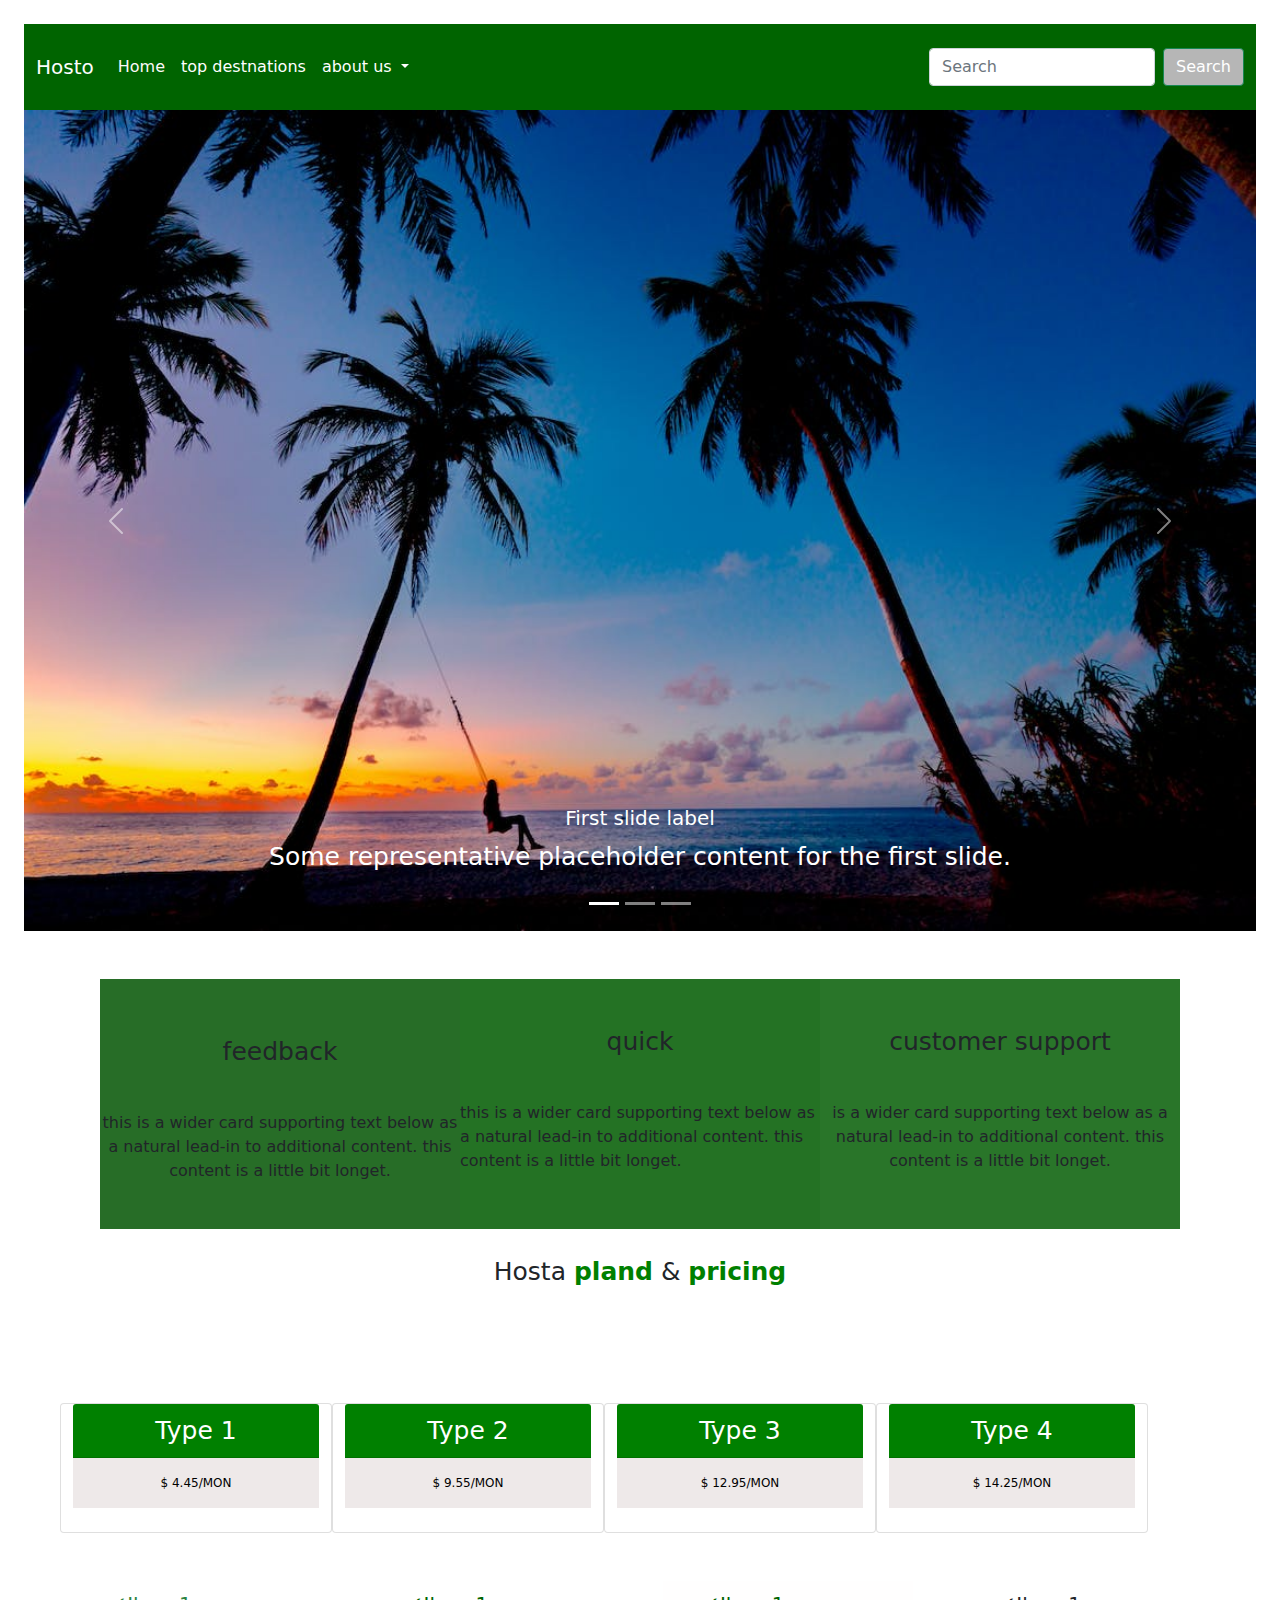
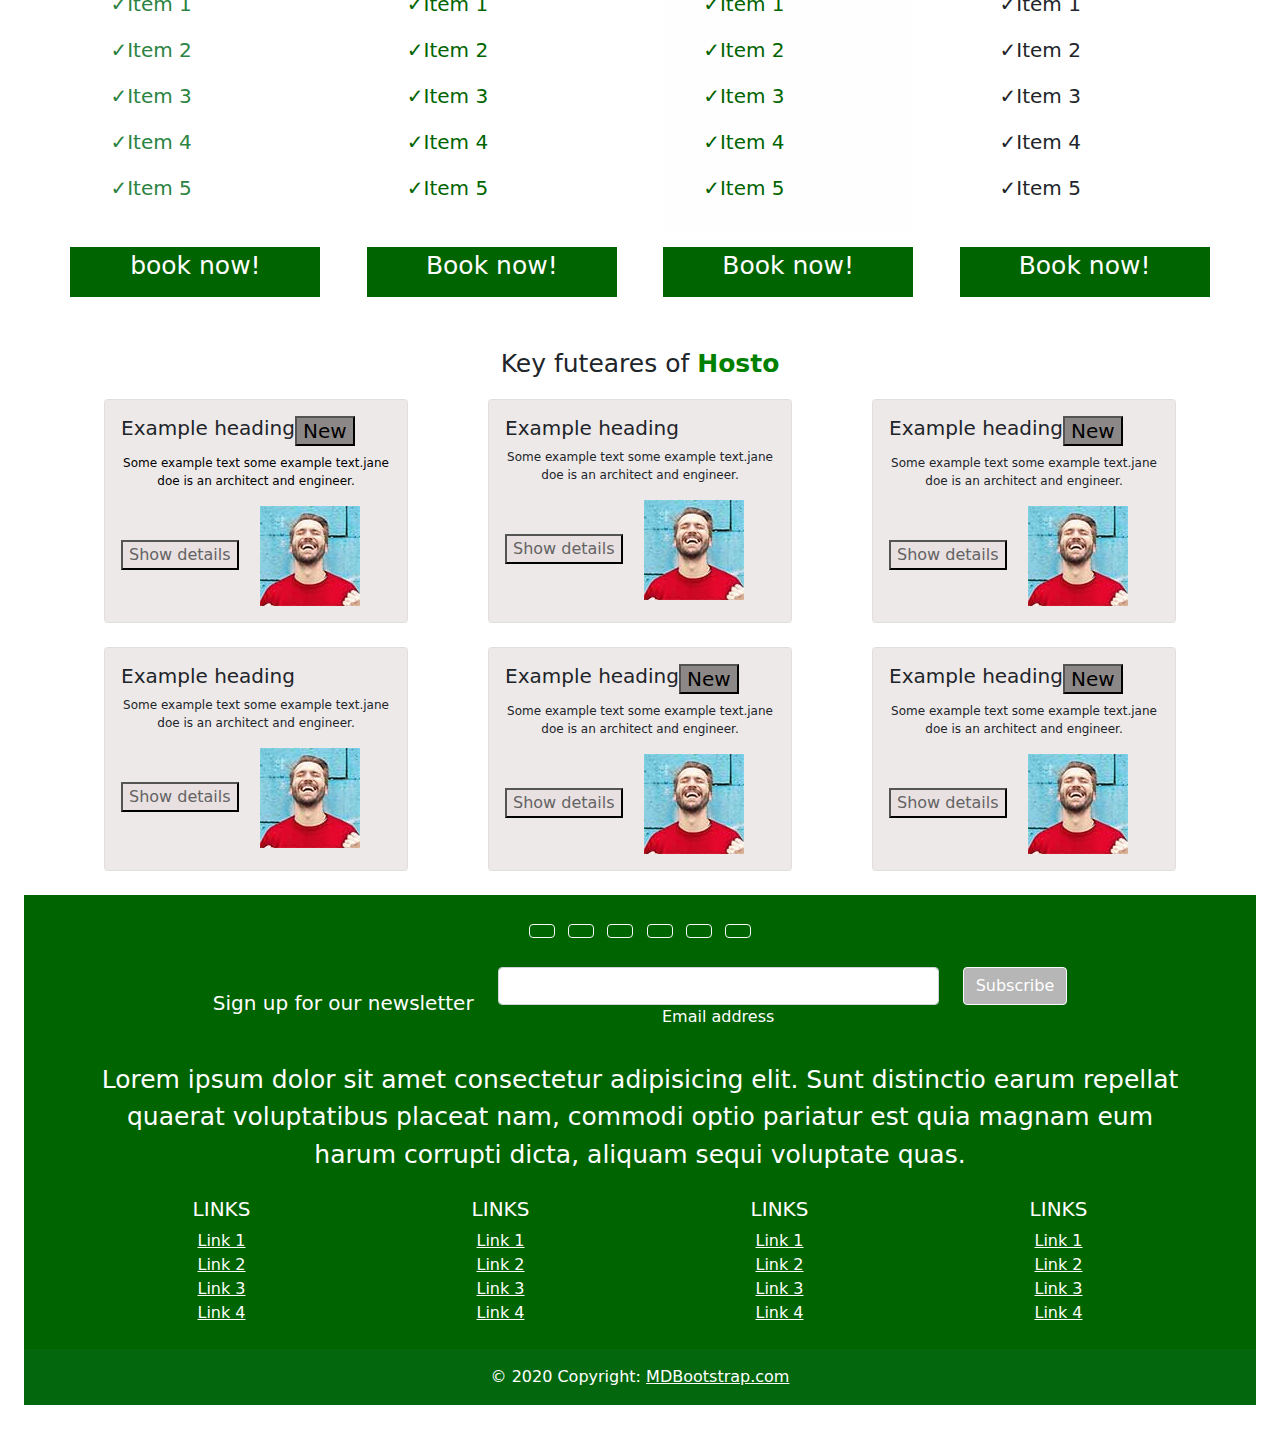
<file: index.html>
<!DOCTYPE html>
    <html lang="en">
    <head>
      <meta charset="UTF-8">
      <meta name="viewport" content="width=device-width, initial-scale=1.0">
      <title>Document</title>

      <link rel="stylesheet" href="https://cdnjs.cloudflare.com/ajax/libs/font-awesome/5.14.0/css/all.min.css" integrity="sha512-1PKOgIY59xJ8Co8+NE6FZ+LOAZKjy+KY8iq0G4B3CyeY6wYHN3yt9PW0XpSriVlkMXe40PTKnXrLnZ9+fkDaog==" crossorigin="anonymous" referrerpolicy="no-referrer" />
      <link rel="stylesheet" href="css/style.css">
      <link rel="stylesheet" href="./css/bootstrap-5.0.2-dist/css/bootstrap.css">
    </head>
    <body>
      

      <script src="./css/bootstrap-5.0.2-dist/js/bootstrap.js"></script>
    </body>
    </html>

    <nav class="navbar navbar-expand-lg navbar-light bg-darkgreen">
      <div class="container-fluid">
        <a class="navbar-brand" href="#">Hosto</a>
        <button class="navbar-toggler" type="button" data-bs-toggle="collapse" data-bs-target="#navbarSupportedContent" aria-controls="navbarSupportedContent" aria-expanded="false" aria-label="Toggle navigation">
          <span class="navbar-toggler-icon"></span>
        </button>
        <div class="collapse navbar-collapse" id="navbarSupportedContent">
          <ul class="navbar-nav me-auto mb-2 mb-lg-0">
            <li class="nav-item">
              <a class="nav-link active" aria-current="page" href="#">Home</a>
            </li>
            <li class="nav-item">
              <a class="nav-link" href="#">top destnations</a>
            </li>
            <li class="nav-item dropdown">
              <a class="nav-link dropdown-toggle" href="#" id="navbarDropdown" role="button" data-bs-toggle="dropdown" aria-expanded="false">
               about us
              </a>
              <ul class="dropdown-menu" aria-labelledby="navbarDropdown">
                <li><a class="dropdown-item" href="#">Action</a></li>
                <li><a class="dropdown-item" href="#">Another action</a></li>
                <li><hr class="dropdown-divider"></li>
                <li><a class="dropdown-item" href="#">Something else here</a></li>
              </ul>
            </li>
            
          </ul>
          <form class="d-flex">
            <input class="form-control me-2" type="search" placeholder="Search" aria-label="Search">
            <button class="btn btn-outline-success" type="submit">Search</button bg-gray>
          </form>
        </div>
      </div>
    </nav>
   
    <div id="carouselExampleCaptions" class="carousel slide" data-bs-ride="carousel">
      <div class="carousel-indicators">
        <button type="button" data-bs-target="#carouselExampleCaptions" data-bs-slide-to="0" class="active" aria-current="true" aria-label="Slide 1"></button>
        <button type="button" data-bs-target="#carouselExampleCaptions" data-bs-slide-to="1" aria-label="Slide 2"></button>
        <button type="button" data-bs-target="#carouselExampleCaptions" data-bs-slide-to="2" aria-label="Slide 3"></button>
      </div>
      <div class="carousel-inner">
        <div class="carousel-item active">
          <img src="css/pexels-photo-3293148.jpeg" class="d-block w-100" alt="sor">
          <div class="carousel-caption d-none d-md-block">
            <h5>First slide label</h5>
            <p>Some representative placeholder content for the first slide.</p>
          </div>
        </div>
        <div class="carousel-item">
          <img src="css/pexels-photo-3293148.jpeg" class="d-block w-100" alt="sora.">
          <div class="carousel-caption d-none d-md-block">
            <h5>Second slide label</h5>
            <p>Some representative placeholder content for the second slide.</p>
          </div>
        </div>
        <div class="carousel-item">
          <img src="css/pexels-photo-3293148.jpeg" class="d-block w-100" alt="sora">
          <div class="carousel-caption d-none d-md-block">
            <h5>Third slide label</h5>
            <p>Some representative placeholder content for the third slide.</p>
          </div>
        </div>
      </div>
      <button class="carousel-control-prev" type="button" data-bs-target="#carouselExampleCaptions" data-bs-slide="prev">
        <span class="carousel-control-prev-icon" aria-hidden="true"></span>
        <span class="visually-hidden">Previous</span>
      </button>
      <button class="carousel-control-next" type="button" data-bs-target="#carouselExampleCaptions" data-bs-slide="next">
        <span class="carousel-control-next-icon" aria-hidden="true"></span>
        <span class="visually-hidden">Next</span>
      </button>
    </div>

<br>
<br>


<div class="parents">

<div class="child1">
<span class="span1"><i class="fas fa-thumbs-up"></i></i></span>
<br> 
<p>feedback</p> 
<br> 

<figcaption>this is a wider card supporting text below as a natural lead-in to additional content. this content is a little bit longet.</figcaption> 





</div>
<div class="child2">
  <span class="span"><i class="fas fa-rocket"></i></span> 
  <br>
  <p>quick</p>
  <br> 
  
  
</h5>this is a wider card supporting text below as a natural lead-in to additional content. this content is a little bit longet.</h5>


</div>
<div class="child3">

  <span class="spa"><i class="fas fa-comments"></i></span> 
<br>
  <p>customer support</p>
<br>
<figcaption>is a wider card supporting text below as a natural lead-in to additional content. this content is a little bit longet. </figcaption>
<br>

</div>
</div>
<br>


<p>Hosta <b>pland</b>  &   <b> pricing</b> </p>





<br>
<br>

<body class="m-4">
  <div class="container ">
  </div>
  <div class="row p-5 bgs-light">
      <div class="card" 
          style="max-width:17rem;">
          <div class="card-header">Type 1</div>
          <div class="card-body text-secondary">

              <p class="card-text">
                $ 4.45/MON
              </p>
          </div>  
          <br>                 
      </div>
      <div class="card" 
          style="max-width:17rem;">
          <div class="card-header">Type 2</div>
          <div class="card-body text-warning">
              
              <p class="card-text">
                $ 9.55/MON
              </p>
           
          </div>
          <br>
      </div>
      <div class="card" 
          style="max-width:17rem;">
          <div class="card-header"> 
             Type 3</div>
          <div class="card-body text-dark">
              
              <p class="card-text">
              $ 12.95/MON
              </p>
          </div>
          <br>
      </div>
      <div class="card" 
          style="max-width:17rem;">
          <div class="card-header">
            Type 4</div>
          <div class="card-body text-danger">
       
              <p class="card-text">
                $ 14.25/MON
              </p>
          </div>
          <br>

      </div>
     
  </div>
 
</body>



<div class="table">
  <div class="table1">
  
    <ul class="uu">
      <li>Item 1</li>
      <li>Item 2</li>
      <li>Item 3</li>
      <li>Item 4</li>
      <li>Item 5</li>
    </ul>
  
  </div>
  <div class="table2">
    <ul class="ua">
      <li>Item 1</li>
      <li>Item 2</li>
      <li>Item 3</li>
      <li>Item 4</li>
      <li>Item 5</li>
    </ul>
  
  </div>
  <div class="table3">
    <ul class="ui">
      <li>Item 1</li>
      <li>Item 2</li>
      <li>Item 3</li>
      <li>Item 4</li>
      <li>Item 5</li>
    </ul>
  
  </div>
  
  <div class="table4">
  
    <ul class="uz">
      <li>Item 1</li>
      <li>Item 2</li>
      <li>Item 3</li>
      <li>Item 4</li>
      <li>Item 5</li>
    </ul>
    
  </div>
  
  
  
  </div>




<div class="true">

<div class="div1">
<p>book now!</p>
</div> 
<div class="div2">
<p>Book now!</p>

</div>
<div class="div3">
<p>Book now!</p>

</div>
<div class="div4">

<p>Book now!</p>

</div>

</div>
<br>
<br>

<p>Key futeares of <b> Hosto</b></p>










<div class="parent">
<div class="card">
  <div class="card-body">
    <h5 class="card-title"> Example heading <button class="new">New</button></h5>
    <p class="card-text">Some example text some example text.jane doe is an architect and engineer.</p>
    <a href="#" class="card-link"><button class="cursor" >Show details</button></a>
    <a href="#" class="card-link"><img src="css/testimonial-2.jpg" alt=""></a>
  </div>
</div>

<div class="card">
  <div class="card-body">
    <h5 class="card-title"> Example heading </h5>
    <p class="card-te">Some example text some example text.jane doe is an architect and engineer.</p>
    <a href="#" class="card-link"><button class="cursor">Show details</button></a>
    <a href="#" class="card-link"><img src="css/testimonial-2.jpg" alt=""></a>
  </div>
</div>

<div class="card">
  <div class="card-body">
    <h5 class="card-title"> Example heading <button class="new">New</button></h5>
    <p class="card-te">Some example text some example text.jane doe is an architect and engineer.</p>
    <a href="#" class="card-link"><button class="cursor">Show details</button></a>
    <a href="#" class="card-link"><img src="css/testimonial-2.jpg" alt=""></a>
  </div>
</div>
</div>

<br>
<div class="par">

  <div class="card">
    <div class="card-body">
      <h5 class="card-title"> Example heading </h5>
      <p class="card-te">Some example text some example text.jane doe is an architect and engineer.</p>
      <a href="#" class="card-link"><button class="cursor">Show details</button></a>
      <a href="#" class="card-link"><img src="css/testimonial-2.jpg" alt=""></a>
    </div>
  </div>

  <div class="card">
    <div class="card-body">
      <h5 class="card-title"> Example heading <button class="new">New</button></h5>
      <p class="card-te">Some example text some example text.jane doe is an architect and engineer.</p>
      <a href="#" class="card-link"><button class="cursor">Show details</button></a>
      <a href="#" class="card-link"><img src="css/testimonial-2.jpg" alt=""></a>
    </div>
  </div>

  <div class="card">
    <div class="card-body">
      <h5 class="card-title"> Example heading <button class="new">New</button></h5>
      <p class="card-te">Some example text some example text.jane doe is an architect and engineer.</p>
      <a href="#" class="card-link"><button class="cursor">Show details</button></a>
      <a href="#" class="card-link"><img src="css/testimonial-2.jpg" alt=""></a>
    </div>
  </div>



</div>
<br>
<div class="pe">
<footer class="bg-darkgreen text-center text-white"     >

  <div class="container p-4">

    <section class="mb-4">

      <a class="btn btn-outline-light btn-floating m-1" href="#!" role="button"
        ><i class="fab fa-facebook-f"></i></a>

      <a class="btn btn-outline-light btn-floating m-1" href="#!" role="button"
        ><i class="fab fa-twitter"></i
      ></a>


      <a class="btn btn-outline-light btn-floating m-1" href="#!" role="button"
        ><i class="fab fa-google"></i
      ></a>


      <a class="btn btn-outline-light btn-floating m-1" href="#!" role="button"
        ><i class="fab fa-instagram"></i
      ></a>


      <a class="btn btn-outline-light btn-floating m-1" href="#!" role="button"
        ><i class="fab fa-linkedin-in"></i
      ></a>

 
      <a class="btn btn-outline-light btn-floating m-1" href="#!" role="button"
        ><i class="fab fa-github"></i
      ></a>
    </section>
 


    <section class="">
      <form action="">
    
        <div class="row d-flex justify-content-center">
      
          <div class="col-auto">
            <p class="pt-2">
              <h5>Sign up for our newsletter</h5>
            </p>
          </div>
      

    
          <div class="col-md-5 col-12">
          
            <div class="form-outline form-white mb-4">
              <input type="email" id="form5Example21" class="form-control" />
              <label class="form-label" for="form5Example21">Email address</label>
            </div>
          </div>
   

    
          <div class="col-auto">
       
            <button type="submit" class="btn btn-outline-light mb-4">
              Subscribe
            </button>
          </div>
      
        </div>
      
      </form>
    </section>


    
    <section class="mb-4">
      <p>
        Lorem ipsum dolor sit amet consectetur adipisicing elit. Sunt distinctio earum
        repellat quaerat voluptatibus placeat nam, commodi optio pariatur est quia magnam
        eum harum corrupti dicta, aliquam sequi voluptate quas.
      </p>
    </section>
 


    <section class="">
   
      <div class="row">
    
        <div class="col-lg-3 col-md-6 mb-4 mb-md-0">
          <h5 class="text-uppercase">Links</h5>

          <ul class="list-unstyled mb-0">
            <li>
              <a href="#!" class="text-white">Link 1</a>
            </li>
            <li>
              <a href="#!" class="text-white">Link 2</a>
            </li>
            <li>
              <a href="#!" class="text-white">Link 3</a>
            </li>
            <li>
              <a href="#!" class="text-white">Link 4</a>
            </li>
          </ul>
        </div>
     

  
        <div class="col-lg-3 col-md-6 mb-4 mb-md-0">
          <h5 class="text-uppercase">Links</h5>

          <ul class="list-unstyled mb-0">
            <li>
              <a href="#!" class="text-white">Link 1</a>
            </li>
            <li>
              <a href="#!" class="text-white">Link 2</a>
            </li>
            <li>
              <a href="#!" class="text-white">Link 3</a>
            </li>
            <li>
              <a href="#!" class="text-white">Link 4</a>
            </li>
          </ul>
        </div>
   

     
        <div class="col-lg-3 col-md-6 mb-4 mb-md-0">
          <h5 class="text-uppercase">Links</h5>

          <ul class="list-unstyled mb-0">
            <li>
              <a href="#!" class="text-white">Link 1</a>
            </li>
            <li>
              <a href="#!" class="text-white">Link 2</a>
            </li>
            <li>
              <a href="#!" class="text-white">Link 3</a>
            </li>
            <li>
              <a href="#!" class="text-white">Link 4</a>
            </li>
          </ul>
        </div>
      

   
        <div class="col-lg-3 col-md-6 mb-4 mb-md-0">
          <h5 class="text-uppercase">Links</h5>

          <ul class="list-unstyled mb-0">
<li>
              <a href="#!" class="text-white">Link 1</a>
            </li>
            <li>
              <a href="#!" class="text-white">Link 2</a>
            </li>
            <li>
              <a href="#!" class="text-white">Link 3</a>
            </li>
            <li>
              <a href="#!" class="text-white">Link 4</a>
            </li>
          </ul>
        </div>
      
      </div>
   
    </section>
   
  </div>

  <div class="text-center p-3" style="background-color: rgba(15, 122, 63, 0.2);">
    © 2020 Copyright:
    <a class="text-white" href="https://mdbootstrap.com/">MDBootstrap.com</a>
  </div>
</footer>


</div>
</file>
<file: css/style.css>
.container-fluid{

  width: 70px;
  height:70px;
}



.parents{ 

 
  display: flex; 
   
justify-content: center; 
flex-direction: row; 
}
.child1{ 

  width:360px; 
  height: 250px; 
  background-color:rgb(39, 109, 39); 
} 
 
.child2{ 
 
  width:360px; 
  height: 250px; 
  background-color:rgb(36, 114, 36); 
} 
.child3{ 
 
  width:360px; 
  height: 250px; 
  background-color: rgb(41, 117, 41); 
} 


.span1{ 
  height: 30px; 
 font-size: 40px; 
 padding: center; 
 text-align: center; 
 display: block; 
 margin: auto; 
 color: white;

} 
 

 



.span{

  height: 20px; 
  font-size: 40px; 
  padding: center; 
  text-align: center; 
  display: block; 
  margin: auto; 
  color: white;

}
.spa{

  height: 20px; 
  font-size: 40px; 
  padding: center; 
  text-align: center; 
  display: block; 
  margin: auto; 
  color: white;
 } 



 figcaption{
  height: 20px;
  text-align: center; 
  margin: left; 
  position: relative; 
  display: inline-flex; 
  
} 





h5{
  text-align: center; 
  margin: left; 
  position: relative; 
  display: inline-flex; 


}






p{
  text-align: center;
  font-size: 25px;
  justify-content: center;
 align-items: center;

}

.card-header:first-child {
  border-radius: calc(0.25rem - 1px) calc(0.25rem - 1px) 0 0;
  background-color: green !important;
}

.text-secondary {
  color: #6a6e72 !important;
}
.card-header{
color: white;
  text-align: center;
  font-size: 25px;
  justify-content: center;
 align-items: center;
}
.card-text{
  color: black;
  text-align: center;
  size: 30px;
  justify-content: center;
 align-items: center;


}


.table{

  display: flex; 
   
  justify-content: center; 
  flex-direction: row; 
 justify-content: space-evenly;


}
.table1{

  width: 250px; 
  height:250px; 
  background-color: rgb(255, 255, 255);
  color: rgb(44, 131, 66);

font-size: 20px;






}
.table2{

  width: 250px; 
  height:250px; 
  background-color: rgb(255, 255, 255);
  color: darkgreen;

  font-size: 20px;
}

.table3{

  width: 250px; 
  height:250px; 
  background-color: rgb(255, 254, 254);
  color: darkgreen;
  font-size: 20px;

}

.table4{

  width: 250px; 
  height:250px; 
  background-color: rgb(255, 255, 255);
  color:darkgree ;

  font-size: 20px;
}





  .uu {
    list-style: none;
  }
  
  .uu li:before {
    content: '✓';
  }
  
  .ua {
    list-style: none;
  }
  
  .ua li:before {
    content: '✓';
  }
  


  .ui {
    list-style: none;
  }
  
  .ui li:before {
    content: '✓';
  }
  .uz {
    list-style: none;
  }
  
  .uz li:before {
    content: '✓';
  }
  





.true{

  display: flex; 
   
  justify-content: center; 
  flex-direction: row; 
 justify-content: space-evenly;
 

}

.div1{

  width: 250px; 
  height:50px; 
  background-color: darkgreen;
  color: white;

}


.div2{

  width: 250px; 
  height:50px; 
  background-color:darkgreen;
  color: white;

}

.div3{

  width: 250px; 
  height:50px; 
  background-color: darkgreen;
  color: white;

}
.div4{

  width: 250px; 
  height:50px; 
  background-color:darkgreen;
  color: white;

}

.parent{

  display: flex; 
   
  justify-content: center; 
  flex-direction: row; 
 justify-content: space-evenly;

 
}

.card{

  width: 19rem;

  display: flex; 
   
  justify-content: center; 
  flex-direction: row; 
 justify-content: space-evenly;
 
}
.card-text{
font-size: 12px;

}
.card{

  width: 19rem;
  display: flex; 
   
  justify-content: center; 
  flex-direction: row; 
 justify-content: space-evenly;
 
}

.card-te{
  font-size: 12px;
  
  }

  .card{

      width: 19rem;
      display: flex; 
       
      justify-content: center; 
      flex-direction: row; 
     justify-content: space-evenly;
     
    }

    .par{


      display: flex; 
   
      justify-content: center; 
      flex-direction: row; 
     justify-content: space-evenly;
     

    }
    .card{
      border: 10px;
        width: 19rem;
        display: flex; 
         
        justify-content: center; 
        flex-direction: row; 
       justify-content: space-evenly;
       
      }

      .card{
        border: 10px;
          width: 19rem;
          display: flex; 
           
          justify-content: center; 
          flex-direction: row; 
         justify-content: space-evenly;
         float: 0;
         margin: 0;
         padding: 0;
         
        }
        .card{
          border: 10px;
            width: 19rem;
            display: flex; 
             
            justify-content: center; 
            flex-direction: row; 
           justify-content: space-evenly;
           float: 0;
           
          }

         .cursor{
       
          
           background-color: #e9e1e1 !important;
            color: rgb(99, 99, 99) !important;
        }


        .card-body {
          flex: 1 1 auto !important;
          padding: 1rem 1rem !important;
          background-color: rgba(233, 227, 227, 0.788) !important;
      }

      .new{
        -webkit-appearance: button !important;
        background-color:  #8d8888 !important;!important;
    }

    element.style {
    }
   .pe,bg-dark{

background-color:darkgreen ;

   }
   .navbar-expand-lg {
    flex-wrap: nowrap;
    justify-content: flex-start;
    background-color: darkgreen;
}

[type=submit]:not(:disabled) {
  cursor: pointer;
  background-color: #b6b6b659;
}

.navbar-light .navbar-brand {
  color: rgb(253, 253, 253) !important;
}

.navbar-light .navbar-nav .show > .nav-link, .navbar-light .navbar-nav .nav-link.active {
  color: rgb(253, 249, 249) !important;
}

.navbar-light .navbar-nav .nav-link {
  color: rgb(255, 252, 252);
}

.nav-link {
  color: rgb(255, 255, 255) !important;
}

.btn-outline-success:hover {
  color: #fff;
  background-color: #198754;
  border-color: #198754;
  color: white !important;
}

[type=submit]:not(:disabled) {
  cursor: pointer;
  background-color: #b6b6b6;
  color: white;
}

b, strong {
  font-weight: bolder;
  color: green !important;
}


.square{
  display: flex; 
   
  justify-content: center; 
  flex-direction: row; 
 justify-content: space-evenly;
 


}
.one{

  width:200px; 
  height: 120px; 
  background-color:rgb(39, 109, 39); 

}
.two{
  width:200px; 
  height:120px; 
  background-color:rgb(39, 109, 39); 
}
.three{

  width:200px; 
  height:120x; 
  background-color:rgb(39, 109, 39); 
}
</file>
